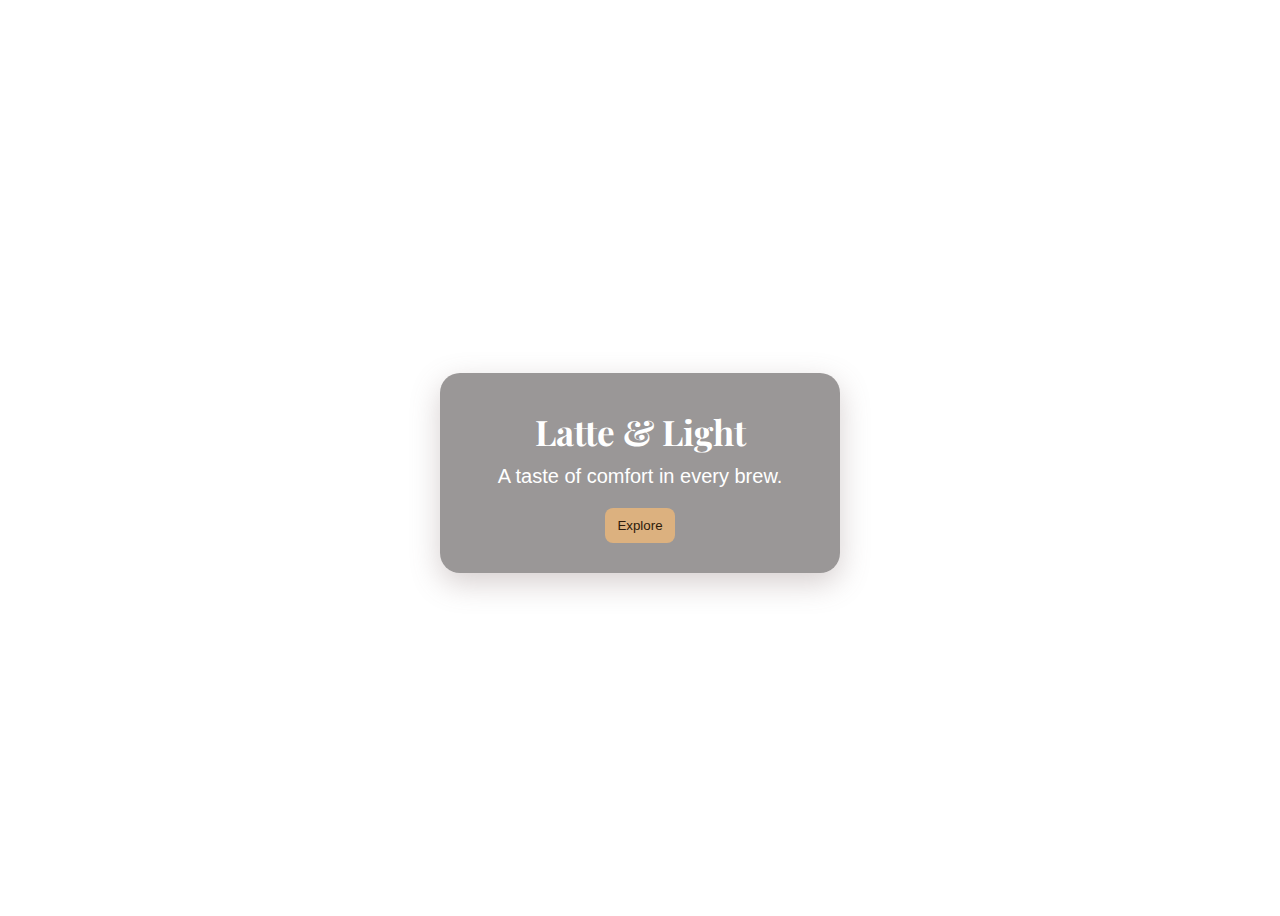
<file: index.html>
<!DOCTYPE html>
<html>
    <head>
        <title>Latte & Light</title>
        <link href="https://fonts.googleapis.com/css2?family=Playfair+Display&family=Poppins&display=swap" rel="stylesheet"> 
        <link rel="stylesheet" href="styles.css"> 
         <style>
            body{
    position: relative;
    background-image: url('https://images.unsplash.com/photo-1509042239860-f550ce710b93');
    object-position: center;
    height: 100vh;
      align-items: center;
      background-size: cover;
       background-position: center;
    background-repeat: no-repeat;
    background-attachment: fixed;
    font-family: 'Poppins', sans-serif;;
    justify-content: center;
}

.cafe{
    width: 1520px;
      height: 680px;
      position: relative;

}

.f1{
    background: rgba(54, 47, 47, 0.5);
    border-radius: 20px;
    text-align: center;
    box-shadow: 0 10px 30px rgba(120, 97, 97, 0.3);
    width: 300px;
     position: absolute;
     top: 50%;
     left: 50%;
     transform: translate(-50%, -50%);
     width: 400px;
     height: 200px;
}

.entr{
    border: none;
    border-radius: 8px;
    padding-left: 12px;
    padding-right: 12px;
    padding-top: 10px;
    padding-bottom: 10px;
    margin-bottom: 10px;
    background-color: #dcb17f;
    color: #2e1c0b;
    cursor: pointer;
}

.entr:hover{
    opacity: 0.6;
}


.p1{
    color: white;
    font-size: 35px;
    font-weight: bold;
    margin-bottom: 10px;
    font-family: 'Playfair Display', serif;;
}
.p2{
    color: white;
    font-size: 20px;
    margin-top: 0px;
    font-family: 'Quicksand', sans-serif;;
}

         </style>  
    </head>
    <body>
        <div class="f1">
            <p class="p1">Latte & Light</p>
            <p class="p2">A taste of comfort in every brew.</p>
            <a href="about.html" target="_blank"><button class="entr">Explore</button></a>
            
        </div>
    </body>
</html>
</file>
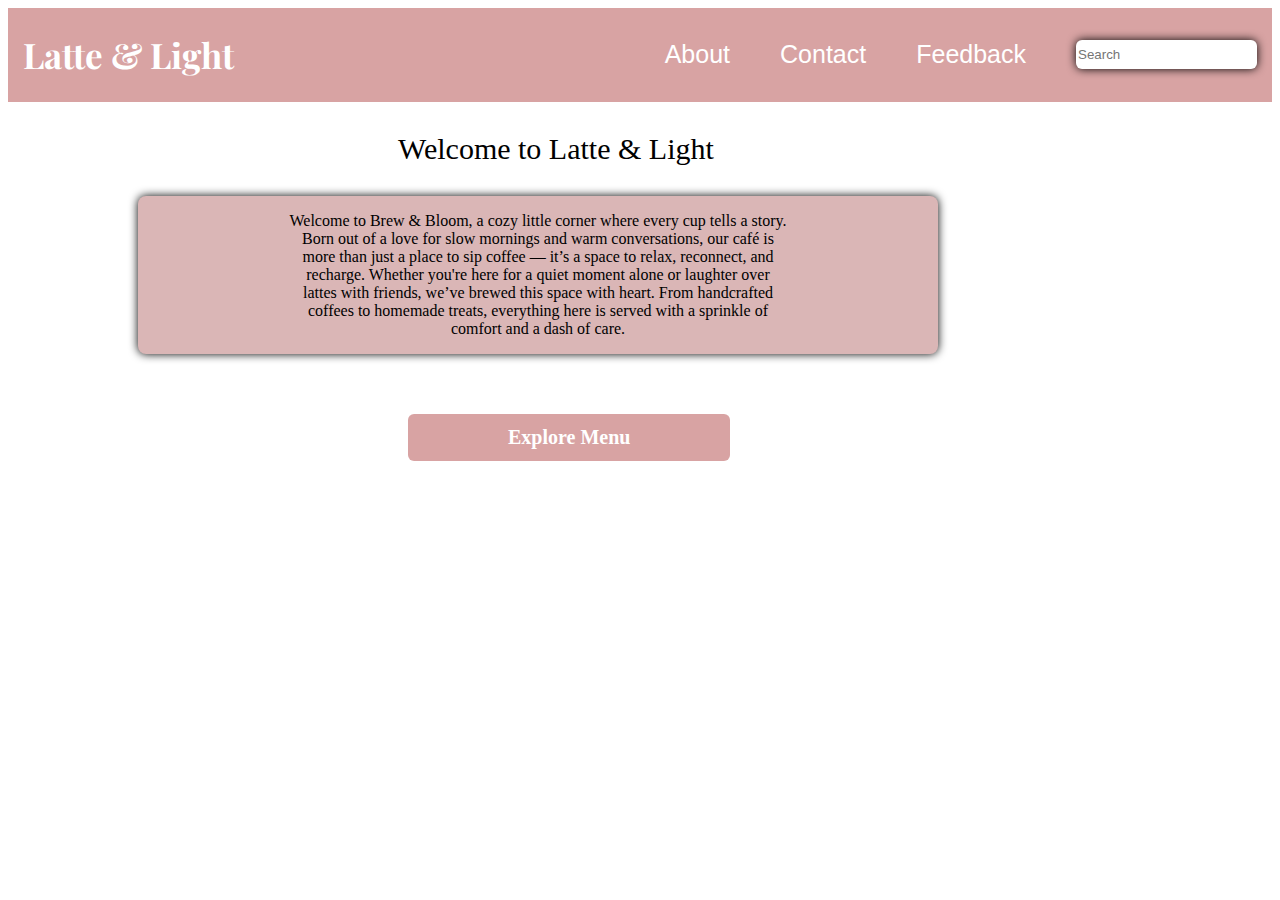
<file: about.html>
<!DOCTYPE html>
<html>
    <head>
        <title>Home</title>
        <link rel="preconnect" href="https://fonts.googleapis.com">
<link rel="preconnect" href="https://fonts.gstatic.com" crossorigin>
<link href="https://fonts.googleapis.com/css2?family=Edu+NSW+ACT+Hand+Pre:wght@400..700&family=Montserrat:ital,wght@0,100..900;1,100..900&display=swap" rel="stylesheet">
        
        <link href="https://fonts.googleapis.com/css2?family=Playfair+Display&family=Poppins&display=swap" rel="stylesheet"> 
        <link rel="stylesheet" href="styles.css"> 
        <style>
            body{
                background-image: url('https://www.setaswall.com/wp-content/uploads/2017/07/Coffee-Background-39-2560x1600.jpg');
                background-repeat: no-repeat;
                background-position: center;
                background-size: cover;
                background-attachment: fixed;
            }
            .d1{
                border-radius: 8px;
                box-shadow: 0px 0px 10px black;
                text-align: center;
                width: 800px;
                margin-left: 130px;
                background-color: rgb(218, 182, 182);
            }
            .ab{
                display: inline-block;
                text-align: center;
                width: 500px;
                font-size: 16px;
                font-family: Edu NSW ACT Hand Pre;
            }

            .p4{
                text-align: 700px;
                font-family: papyrus;
                font-size: 30px;
                margin-left: 390px;
            }

            .menu{
                background-color: rgba(165, 42, 42, 0.432);
                color: black;
                font-family: Edu NSW ACT Hand Pre;
                margin-left: 400px;
                margin-top: 60px;
                padding-left: 100px;
                padding-right: 100px;
                padding-top: 12px;
                padding-bottom: 12px;
                border: none;
                border-radius: 6px;
                cursor: pointer;
                font-size: 20px;
                font-weight: bold;
                color: white
            }

            .menu:hover{
                opacity: 0.8;
            }

            .nav{
                background: rgba(165, 42, 42, 0.432);
                font-family: 'Gill Sans', 'Gill Sans MT', Calibri, 'Trebuchet MS', sans-serif;
                padding-right: 15px;
                padding-left: 15px;
                display: flex;
                align-items: center;
                justify-content: space-between;
            }

            nav ul{
                list-style: none;
                display: flex;
                justify-content: space-around;
            }

            nav ul li{
                text-decoration: none;
                list-style: none;
                display: inline-block;
                margin-right: 25px;
                font-size: 15px;
                color: white;
            }

            nav ul li a{
                text-decoration: none;
                list-style: none;
                margin-right: 25px;
                font-size: 25px;
                color: white;
            }

            nav ul li :hover{
                text-decoration: none;
            }

            .in{
                border: none;
                border-radius: 6px;
                box-shadow: 0px 0px 10px ;
            }

            h1{
                font-family: 'Playfair Display', serif;
                font-size: 35px;
                font-weight: bold;
                color: white;
            }
        </style>
    </head>
    <body>
        <nav class="nav">
            
                    <h1>Latte & Light</h1>
               
           
            <ul class="ul">
                <li class="list"><a href="about_us.html" target="_blank">About</a></li>
                <li class="list"><a href="contact.html">Contact</a></li>
                <li class="list"><a href="feedbak.html" target="_blank">Feedback</a></li>
                <input class="in" type="text" placeholder="Search">
            </ul>
        
        </nav>
        <p class="p4">Welcome to Latte & Light</p>
        <div class="d1">
        <p class="ab">
            Welcome to Brew & Bloom, a cozy little corner where every cup tells a story. Born out of a love for slow mornings and warm conversations, our café is more than just a place to sip coffee — it’s a space to relax, reconnect, and recharge. Whether you're here for a quiet moment alone or laughter over lattes with friends, we’ve brewed this space with heart. From handcrafted coffees to homemade treats, everything here is served with a sprinkle of comfort and a dash of care.
        </p>
    </div>

    <a href="menu.html" target="_blank"><button class="menu">Explore Menu</button></a>
    </body>
</html>
</file>
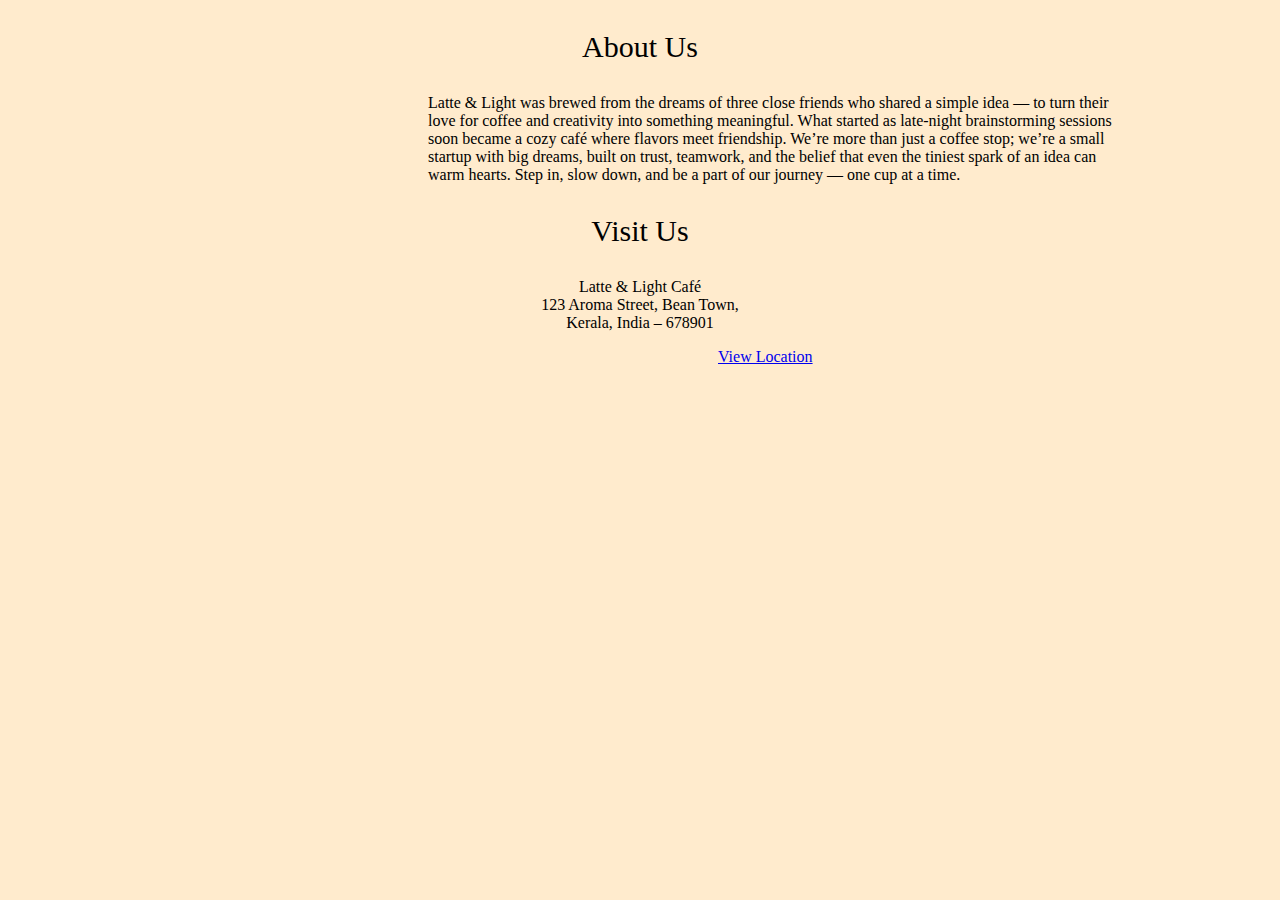
<file: about_us.html>
<!DOCTYPE html>
<html>
    <head>
        <title>About</title>
        
        <link rel="preconnect" href="https://fonts.googleapis.com">
<link rel="preconnect" href="https://fonts.gstatic.com" crossorigin>
<link href="https://fonts.googleapis.com/css2?family=Edu+NSW+ACT+Hand+Pre:wght@400..700&family=Montserrat:ital,wght@0,100..900;1,100..900&display=swap" rel="stylesheet">
        <style>
            body{
                background-color: blanchedalmond;
            }
            .a{
               text-align: center;
               margin-top: 30px;
               font-family: papyrus;
               font-size: 30px;
            }

            .b{
                width: 700px;
                margin-left: 420px;
                font-family:Edu NSW ACT Hand Pre ;
                margin-bottom: 30px;
            }

            .c{
                text-align: center;
                font-family:Edu NSW ACT Hand Pre ;
            }

            a{
                margin-left: 710px;
                font-family: Edu NSW ACT Hand Pre ;
            }
        </style>
    </head>
    <body>
        <p class="a">About Us</p>
        <p class="b">
            Latte & Light was brewed from the dreams of three close friends who shared a simple idea — to turn their love for coffee and creativity into something meaningful. What started as late-night brainstorming sessions soon became a cozy café where flavors meet friendship. We’re more than just a coffee stop; we’re a small startup with big dreams, built on trust, teamwork, and the belief that even the tiniest spark of an idea can warm hearts. Step in, slow down, and be a part of our journey — one cup at a time.
        </p>

        <p class="a">Visit Us</p>
        <p class="c">
            Latte & Light Café<br>
        123 Aroma Street, Bean Town,<br>
        Kerala, India – 678901
        </p>
        <a href="https://www.google.co.in/maps/place/Qissa+Caf%C3%A9/@9.9668055,76.1669057,13z/data=!4m10!1m2!2m1!1skochi+cafe!3m6!1s0x3b086d343656239d:0x669ab39062b4734e!8m2!3d9.967339!4d76.244548!15sCgprb2NoaSBjYWZlWgwiCmtvY2hpIGNhZmWSAQRjYWZlqgE8EAEqCCIEY2FmZSgAMh4QASIa2tfqHzOjzopPKsNLnRn0kPMYYd_iJ1AcgH0yDhACIgprb2NoaSBjYWZl4AEA!16s%2Fg%2F12hpwwh3w?entry=ttu&g_ep=EgoyMDI1MDYwOS4wIKXMDSoASAFQAw%3D%3D" target="_blank">View Location</a>
</html>
</file>
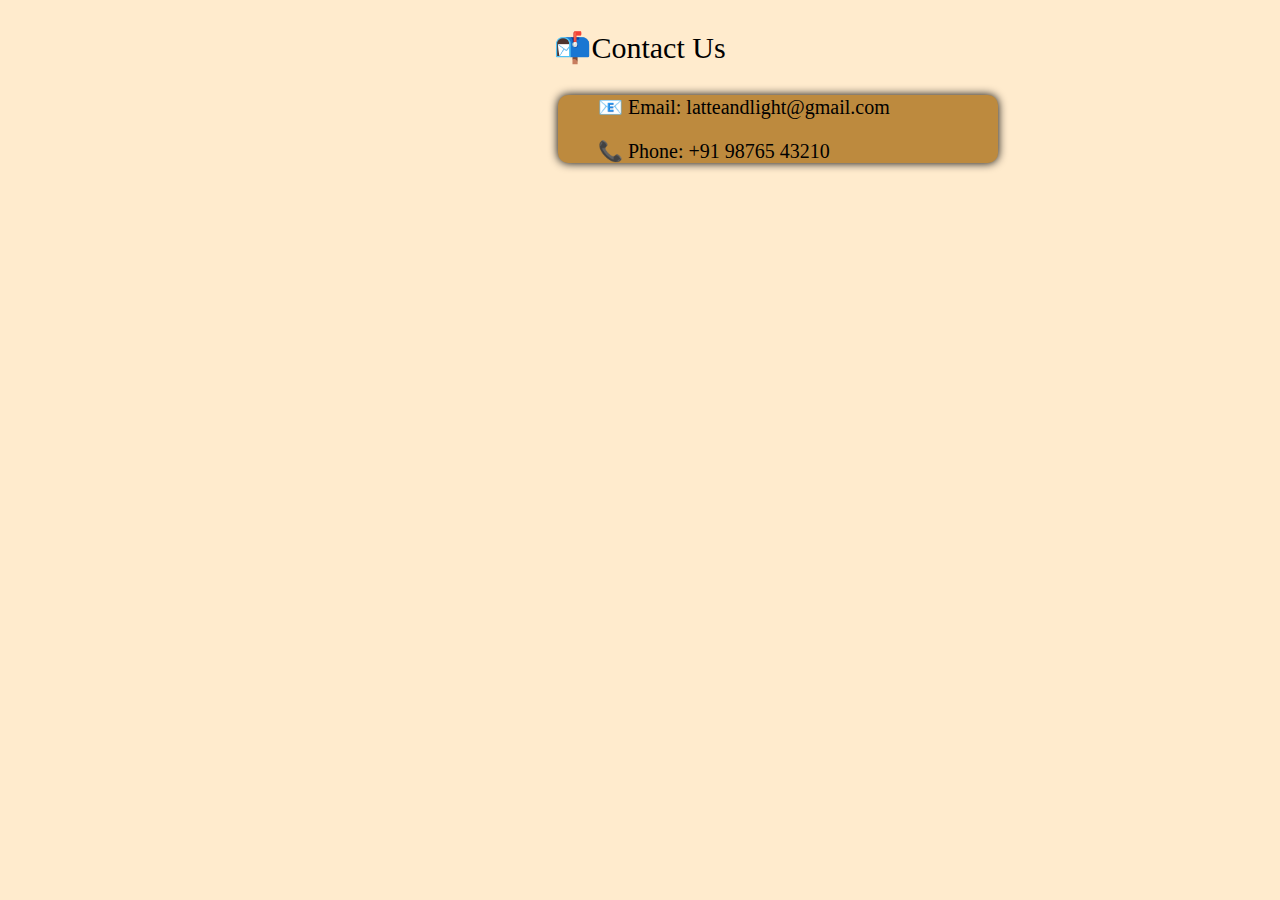
<file: contact.html>
<!DOCTYPE html>
<html>
    <head>
        <title>Contact</title>
        <style>
            .a1{
            border:none;
            border-radius: 10px;
            box-shadow: 0px 0px 10px black;
            width: 400px;
            margin-left: 550px;
            font-size: 20px;
            padding-left: 40px;
            background-color: rgb(189, 138, 62);
        }

        body{
            background-color: blanchedalmond;
        }

        .b1{
            text-align: center;
            margin-top: 30px;
            font-family: papyrus;
            font-size: 30px;
        }
        </style>
       
    </head>
    <body>
          <p class="b1">📬Contact Us</p>
        <div class="a1">
           <p>📧 Email: latteandlight@gmail.com</p>
           <p>📞 Phone: +91 98765 43210</p>
        </div>
    </body>
</html>
</file>
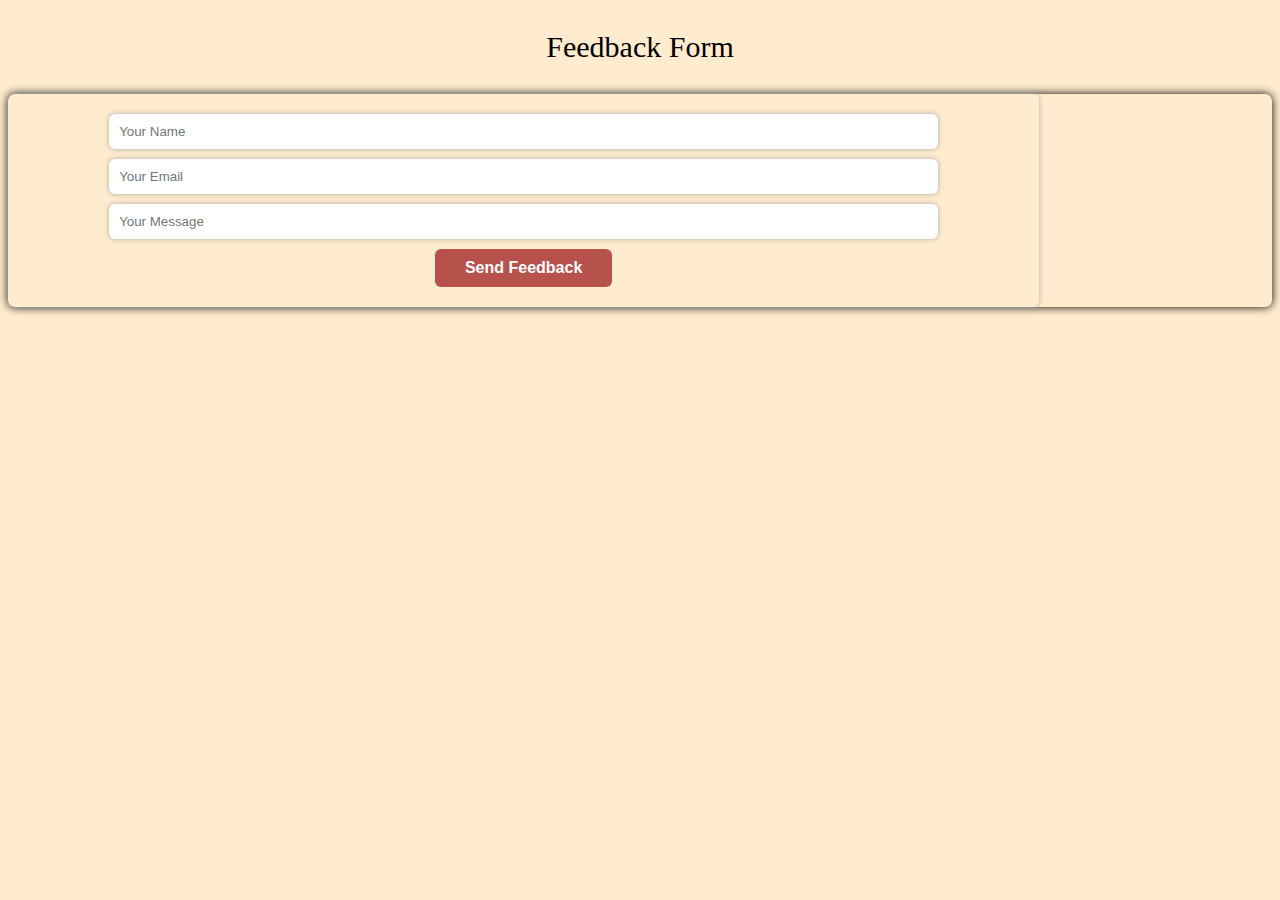
<file: feedbak.html>
<!DOCTYPE html>
<html>
    <head>
        <title>Feedback</title>
        <style>
           body{
               background-color: blanchedalmond;
            }

            .a{
                text-align: center;
                 margin-top: 30px;
            font-family: papyrus;
            font-size: 30px;
            }

            .b{
                border: none;
                border-radius: 7px;
                box-shadow: 0px 0px 10px black;
            }

            .c{
                width: 80%;

    padding: 10px;
    margin: 8px 0;
    border-radius: 6px;
    border: none;
    font-family: 'Poppins', sans-serif;
    box-shadow: 0px 0px 5px #aaa;
            }

            .send{
                 background-color: rgba(165, 42, 42, 0.8);
    color: white;
    padding: 10px 30px;
    border: none;
    border-radius: 6px;
    font-size: 16px;
    cursor: pointer;
    font-weight: bold;
     display: block;
       margin: 10px auto;}

            .c input,
.c textarea {
    display: block;
    width: 80%;
    padding: 10px;
    margin: 10px auto; /* Centers input fields */
    border-radius: 6px;
    border: none;
    font-family: 'Poppins', sans-serif;
box-shadow: 0px 0px 5px #aaa;
}

        </style>
    </head>
    <body>
        <p class="a">Feedback Form</p>
        <div class="b">
            <form class="c">
            <input type="text" placeholder="Your Name">
            <input type="email" placeholder="Your Email">
            <input type="text" placeholder="Your Message">
            <button class="send">Send Feedback</button>
            </form>
        </div>
    </body>
</html>
</file>
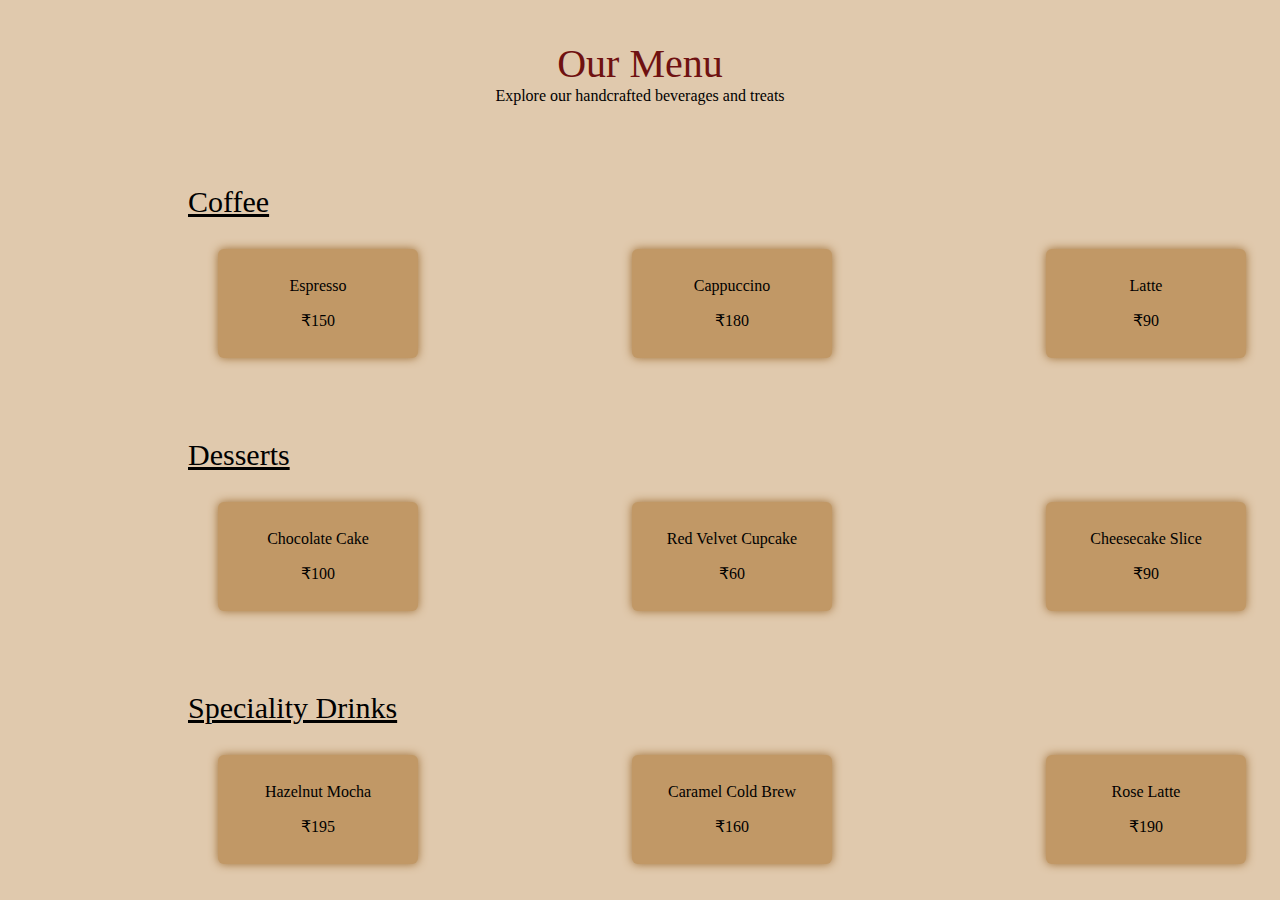
<file: menu.html>
<!DOCTYPE html>
<html>
    <head>
        <title>Menu</title>
        <style>
            body{
                background-color: rgb(224, 201, 173);
            }
          .p3{
              text-align: center;
              font-family: papyrus;
              font-size: 40px;
              color: rgb(111, 17, 17);
              margin-bottom: 0px;
          }

          .p4{
            text-align: center;
            margin-top: 0px;
          }
          
          .c{
            margin-left: 180px;
            margin-top: 80px;
            font-family: papyrus;
            text-decoration: underline;
            font-size: 30px;
          }

          .cof{
            border-radius: 6px;
            box-shadow: 0px 0px 10px rgb(157, 109, 51);
            width: 200px;
            text-align: center;
            margin-left: 210px;
            padding-top: 12px;
            padding-bottom: 12px;
            vertical-align: top;
            background-color: rgb(193, 152, 102);
            display: inline-block;
          }
          
        </style>
    </head>
    <body>
        <p class="p3">Our Menu</p>
        <p class="p4">Explore our handcrafted beverages and treats</p>
        <p class="c">Coffee</p>
        <div class="cof">
             <p>Espresso</p>
             <p>&#8377;150</p>
        </div>
        <div class="cof">
            <p>Cappuccino</p>
            <p>&#8377;180</p>
        </div>
        <div class="cof">
            <p>Latte</p>
            <p>&#8377;90</p>
        </div>

        <p class="c">Desserts</p>
        <div class="cof">
             <p>Chocolate Cake</p>
             <p>&#8377;100</p>
        </div>
        <div class="cof">
            <p>Red Velvet Cupcake</p>
            <p>&#8377;60</p>
        </div>
        <div class="cof">
            <p>Cheesecake Slice</p>
            <p>&#8377;90</p>
        </div>

        <p class="c">Speciality Drinks</p>
        <div class="cof">
             <p>Hazelnut Mocha</p>
             <p>&#8377;195</p>
        </div>
        <div class="cof">
            <p>Caramel Cold Brew</p>
            <p>&#8377;160</p>
        </div>
        <div class="cof">
            <p>Rose Latte</p>
            <p>&#8377;190</p>
        </div>
    </body>
</html>
</file>
<file: styles.css>
body{
    position: relative;
}

.cafe{
    width: 1511px;
      height: 680px;
      position: relative;

}

.f1{
    background: rgba(130, 76, 76, 0.5);
      border-radius: 20px;
      text-align: center;
      box-shadow: 0 4px 30px rgba(175, 173, 173, 0.3);
      width: 300px;
      margin-top: 15px;
      margin-bottom: 15px;
     position: absolute;
}

.entr{
    border: none;
    border-radius: 8px;
    padding-left: 12px;
    padding-right: 12px;
    padding-top: 10px;
    padding-bottom: 10px;
    margin-bottom: 10px;
    background-color: rgba(136, 9, 9, 0.347);
    cursor: pointer;
}

.entr:hover{
    opacity: 0.6;
}

.p1,.p2{
    font-family: 'Poppins', sans-serif;
}

.p1{
    font-size: 25px;
    font-weight: bold;
    margin-bottom: 0px;
}

.p2{
    font-size: 20px;
    margin-top: 0px;
}
</file>
